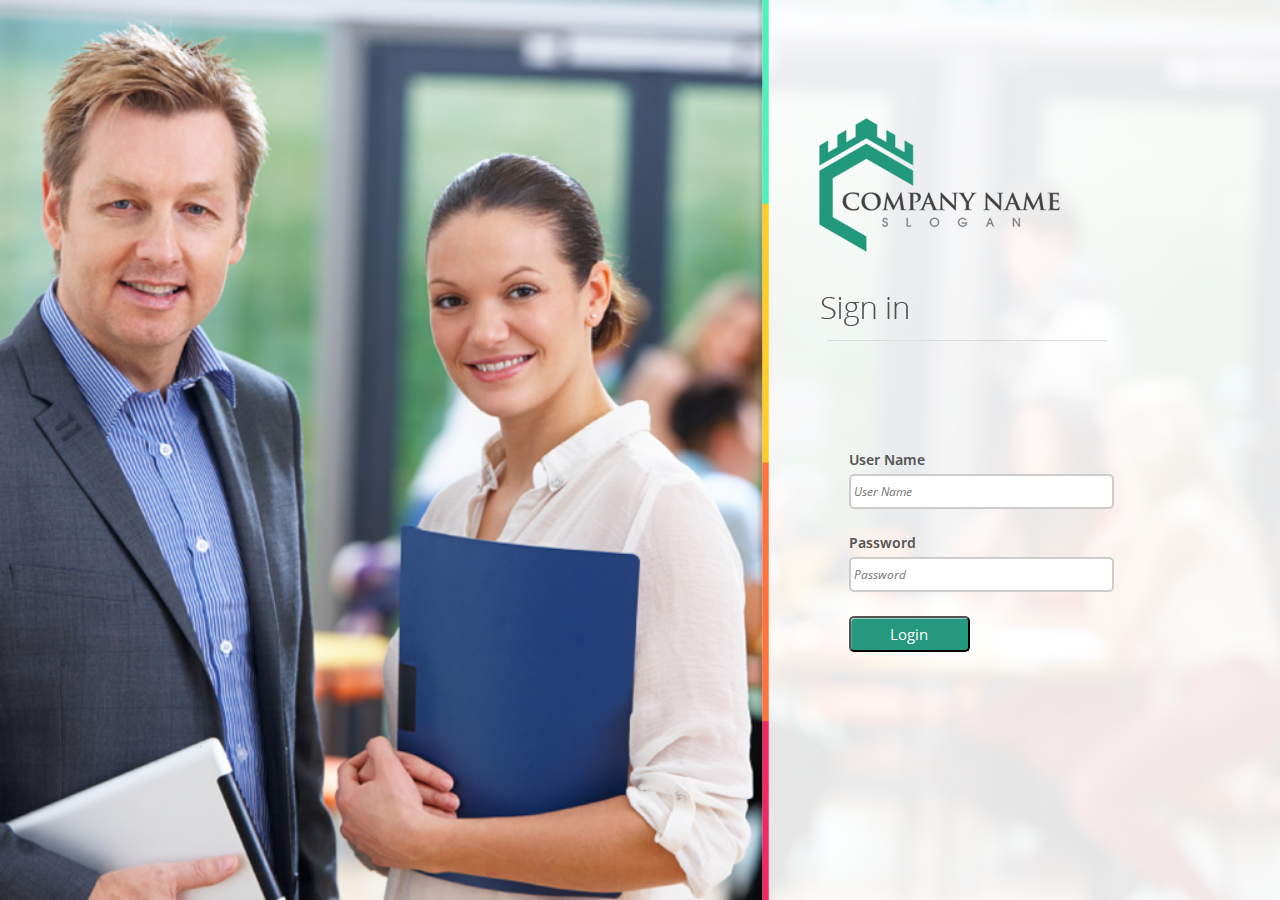
<file: login/index.html>
<!DOCTYPE html>
<html lang="en" dir="ltr">
  <head>
    <meta charset="utf-8">
    <title>Log In</title>
    <link rel="stylesheet" href="./mystyle.css">
  </head>
  <body>
    
    <img id="line" src="./asset/Line.png" alt="line">
    <div class="images">
        <img id="logo"  src="./asset/Logo.png" alt="company-name-slogan">
        <img id="signIn" src="./asset/signIn.png" alt="sign-in">
  </div>

<div class="wrap">
  <form class="" action="index.html" method="post">
    User Name <br>
    <input type="email" id="user-name" placeholder="User Name">
    <br>
    <br>
    Password <br>
    <input type="password" id="password" placeholder="Password">
    <br>
    <br>
    <input type="submit" id="login" value="Login">
  </form>
</div>

  </body>
</html>
</file>
<file: login/mystyle.css>
@import url('https://fonts.googleapis.com/css?family=Open+Sans&display=swap');

body {
  background-image:  url(./asset/brand-lines.png), url(./asset/Panel.png), url(./asset/bg-image.png);
  background-repeat: no-repeat, no-repeat, no-repeat;
  background-size: cover;
}

.images {
  position: relative;
}

#logo, #signIn, #line {
  position: absolute;
  right: 100px;

}

.wrap {
  position: absolute;
  top: 50%;
  right: 13%;
  font-family: "Open Sans";
  font-weight: 650;
  font-size: 14px;
  color:#575757;
}

#user-name, #password {
  width: 255px;
  height: 25px;
  padding: 3px;
  margin: 5px 0;
  border: 2px solid #CCCCCC;
  border-radius: 5px;
}

#user-name::placeholder, #password::placeholder {
  font-family: "Open Sans";
  font-size: 12px;
  font-style: italic;
}

#login {
  width: 121px;
  height: 36px;
  font-family: "Open Sans";
  color: white;
  font-size: 15px;
  border-radius: 5px;
  background-image: url(./asset/buttonBox.png);

}
</file>
